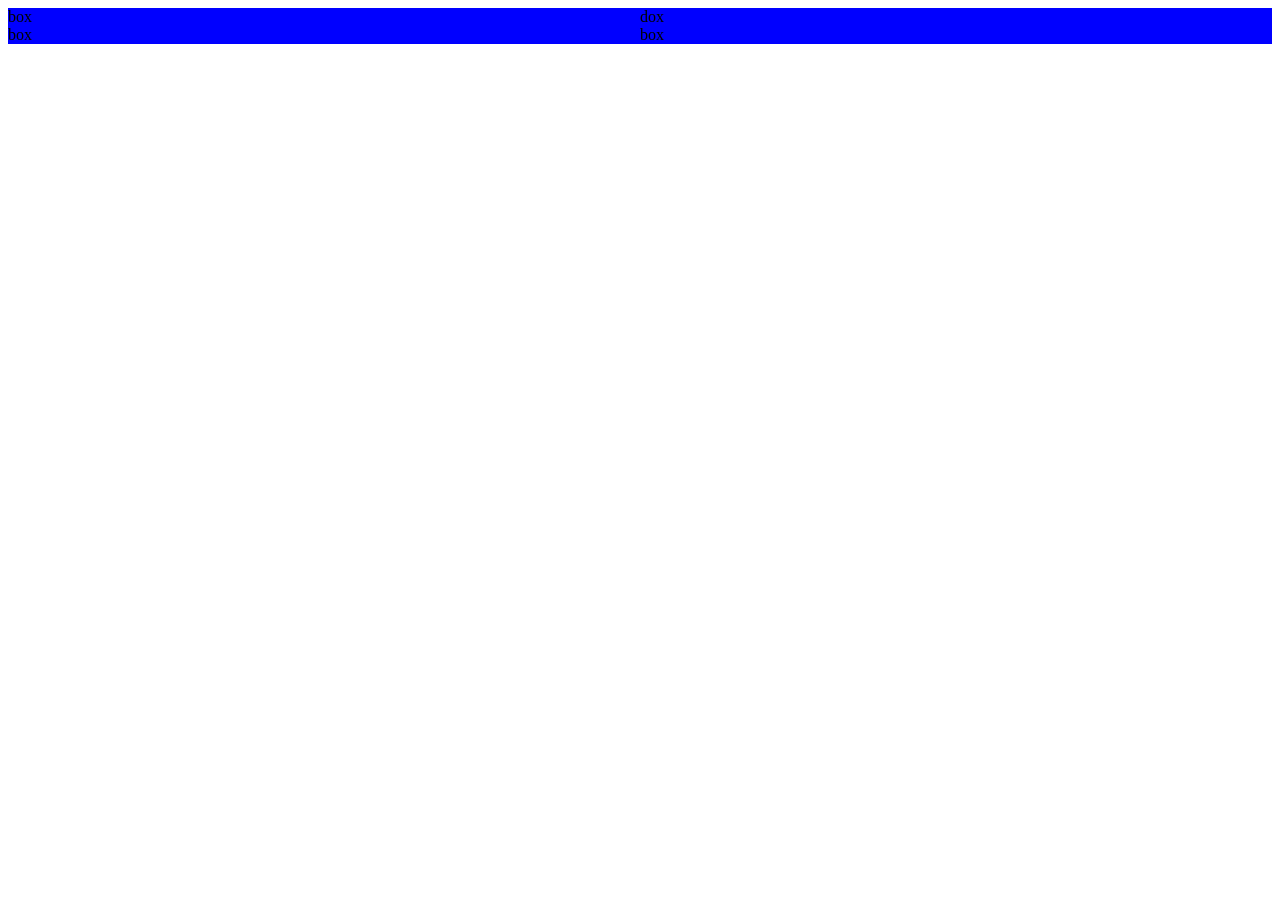
<file: code/code.html>
<!DOCTYPE html>
<html lang="en">
<head>
    <meta charset="UTF-8">
    <meta name="viewport" content="width=device-width, initial-scale=1.0">
    <title>Document</title>
    <link rel="stylesheet" href="code.css">
</head>
<body>

    <div class="flexbox"> 


         <div class="item">
        box
    </div>

    <div class="item">
        dox
    </div>

    <div class="item">
        box
    </div>

    <div class="item">
        box
    </div>

        
    </div>
    
</body>
</html>
</file>
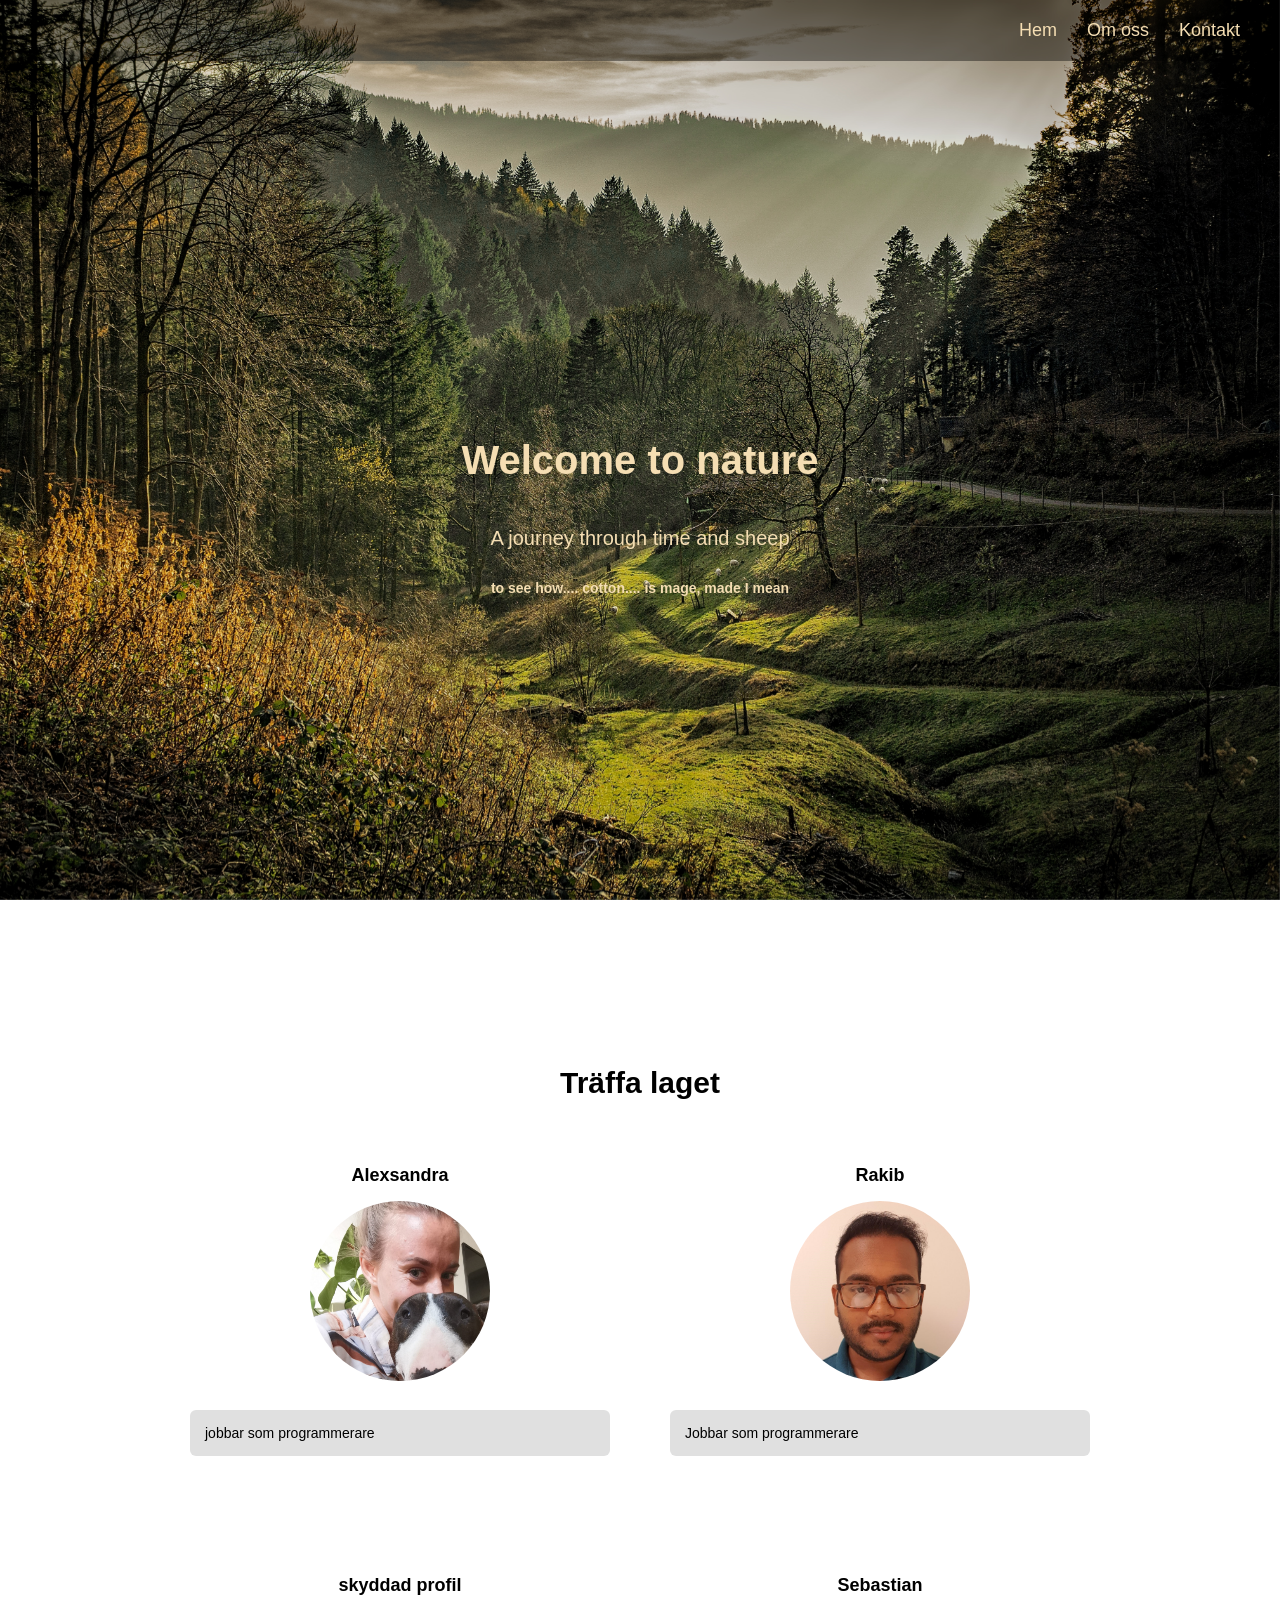
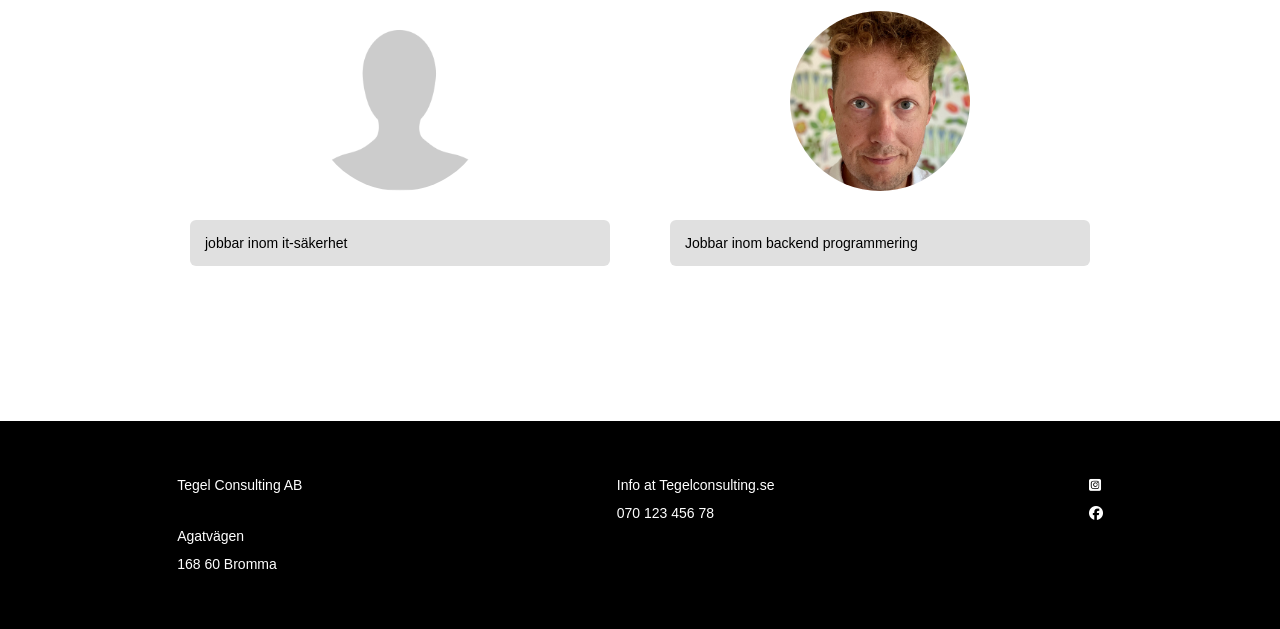
<file: inlämning.uppgift/Index1/Front-page.html>
<!DOCTYPE html>
<html lang="en">
<head>
    <meta charset="UTF-8">
    <meta name="viewport" content="width=device-width, initial-scale=1.0">
    <title>Document</title>
    <link rel="stylesheet" href="Front.css">
    <link rel="stylesheet" href="https://cdnjs.cloudflare.com/ajax/libs/font-awesome/6.4.0/css/all.min.css">
</head>
    <body>
   
    <img id="forest" src="Blider/forest.jpg" alt="Skog i bakgrunden">

    
    <nav>
        <a href="#hem">Hem</a>
        <a href="#om-oss">Om oss</a>
        <a href="#kontakt">Kontakt</a>
    </nav>

    
    <main id="hem" class="Innehall hero-sektion">
        <h1>Welcome to nature</h1>
        <h2>A journey through time and sheep</h2>
        <h3>to see how.... cotton.... is mage, made I mean</h3>
    </main>

    
    <section id="om-oss" class="om-oss-sektion">
        <h1>Träffa laget</h1>

        <div class="TeamCards">
            <div class="Card1">
                <h2>Alexsandra</h2>
                <img id="Aleks" src="Blider/Alexandra.png" alt="bild på alexandra">
                <p>jobbar som programmerare</p>
            </div>
            
            <div class="Card2">
                <h2>Rakib</h2>
                <img id="Rakib" src="Blider/Rakib.png" alt="bild på rakib">
                <p>Jobbar som programmerare</p>
            </div>
            
            <div class="Card3">
                <h2>skyddad profil</h2>
                <img id="Skydd" src="Blider/NoPerson.png" alt="ingen profilbild">
                <p>jobbar inom it-säkerhet</p>
            </div>

            <div class="Card4">
                <h2>Sebastian</h2>
                <img id="Seb" src="Blider/Sebastian.png" alt="ingen profilbild">
                <p>Jobbar inom backend programmering</p>
            </div>
        </div>
    </section>


    <footer id="kontakt">
        <div>
            <p>Tegel Consulting AB</p> <br> 
            <p>Agatvägen</p>
            <p>168 60 Bromma</p>
        </div>

        <div>
            <p>Info at Tegelconsulting.se</p>
            <p>070 123 456 78</p>
        </div>
        
        <div class="Ikoner">
            <a href="https://www.instagram.com" target="_blank">
            <i class="fa-brands fa-square-instagram"></i>
            </a>

            <a href="https://www.facebook.com" target="_blank">
                <i class="fa-brands fa-facebook"></i>
            </a>
       </div>
     </footer>
    
    
</body>
</html>
</file>
<file: code/code.css>
.flexbox {

    display:flex;
    flex-wrap: wrap;

    
    





}

.item {

    width: 50%;
    height: 50%;
    background-color: blue;


}
</file>
<file: inlämning.uppgift/Index1/Front.css>
body {
    margin: 0;
    padding: 0;
    font-family: Arial, Helvetica, sans-serif;
}

#forest {
    position: fixed;
    top: 0;
    left: 0;
    width: 100vw;
    height: 100vh;
    object-fit: cover;
    z-index: -1;
}

nav {
    display: flex;
    justify-content: flex-end;
    padding: 20px 40px;
    gap: 30px;
    background-color: rgba(0, 0, 0, 0.4);
    position: sticky;
    top: 0;
    z-index: 10;
}

nav a {
    color: wheat;
    text-decoration: none;
    font-size: 18px;
}

nav a:hover {
    cursor: pointer;
    text-decoration: underline;
}

.hero-sektion {
    height: 100vh;
    display: flex;
    flex-direction: column;
    justify-content: center;
    align-items: center;
    text-align: center;
}

.hero-sektion h1 {
    font-family: 'Franklin Gothic Medium', 'Arial Narrow', Arial, sans-serif;
    font-size: 40px;
    font-weight: bold;
    color: wheat;
}

.hero-sektion h2 {
    font-size: 20px;
    color: wheat;
    font-weight: normal;
}

.hero-sektion h3 {
    font-size: 14px;
    color: wheat;
}

.om-oss-sektion {
    background-color: rgba(255, 255, 255, 0.9);
    color: black;
    padding: 80px 20px;
    min-height: 100vh;
}

.om-oss-sektion > h1 {
    font-size: 30px;
    text-align: center;
    margin-bottom: 50px;
}

.TeamCards {
    display: flex;
    flex-wrap: wrap;
    justify-content: center;
    gap: 60px;
    max-width: 1000px;
    margin: 0 auto;
}


.TeamCards > div {
    flex: 0 1 42%;
    display: flex;
    flex-direction: column;
    align-items: center;
    text-align: center;
    margin-bottom: 30px;
}

.TeamCards h2 {
    font-size: 18px;
    margin-bottom: 15px;
    font-weight: bold;
}

.TeamCards img {
    width: 180px;
    height: 180px;
    border-radius: 50%;
    object-fit: cover;
    margin-bottom: 15px;
}


.TeamCards p {
    background-color: #e0e0e0;
    border-radius: 6px;
    padding: 15px;
    font-size: 14px;
    text-align: left;
    width: 100%;
    box-sizing: border-box;
    position: relative;
}


footer {
    background-color: black;
    color: white;
    display: flex;
    justify-content: space-around;
    padding: 50px 20px;
    font-size: 14px;
    line-height: 1.6;
}

footer div {
    display: flex;
    flex-direction: column;
}

footer p, footer a {
    margin: 3px 0;
    color: white;
    text-decoration: none;
}

footer a:hover {
    text-decoration: underline;
}

@media (max-width: 768px) {
    .TeamCards > div {
        flex: 0 1 100%;
    }
}

.dold {
    display: none !important;
}
</file>
